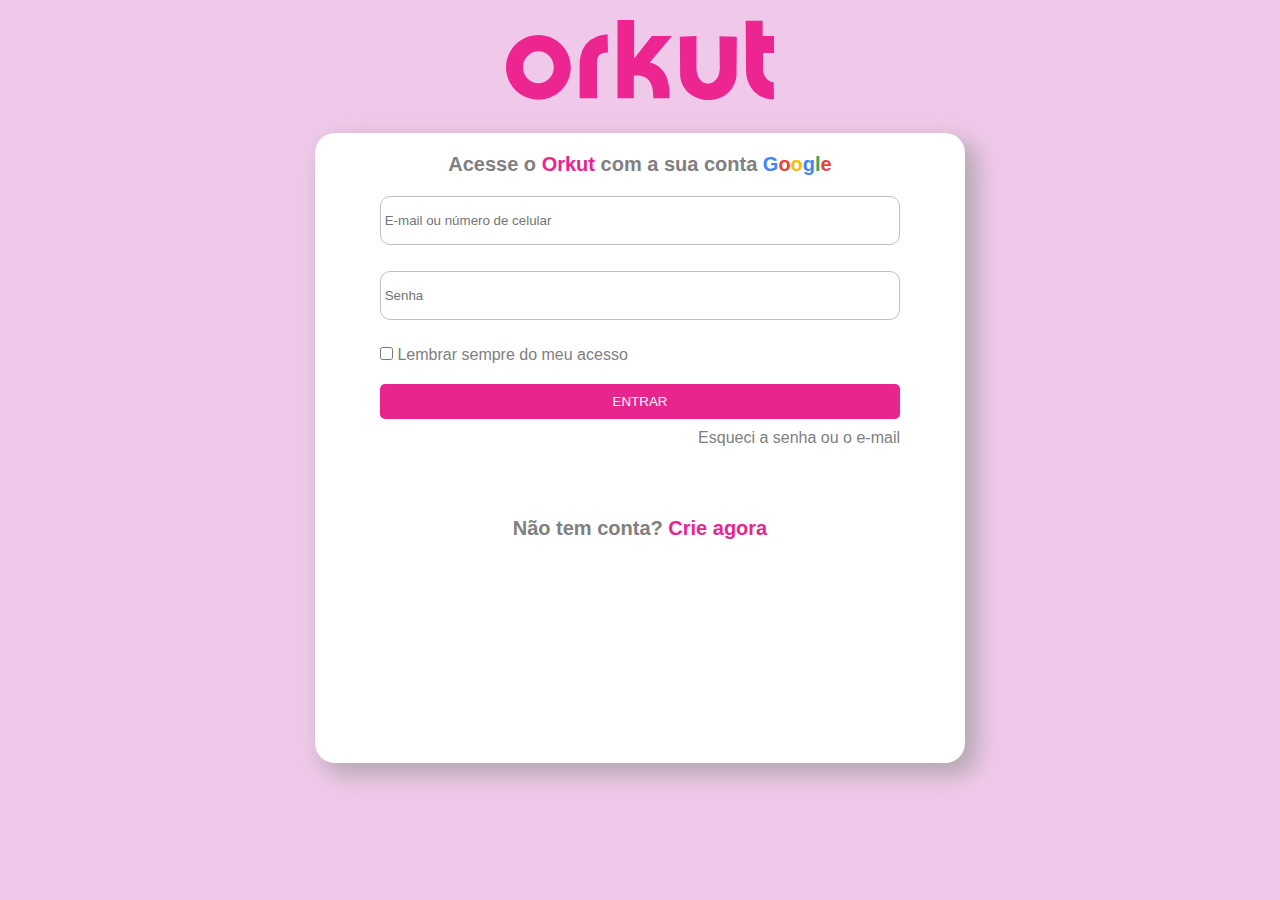
<file: index.html>
<!DOCTYPE html>
<html lang="PT-br">
<head>
    <meta charset="UTF-8">
    <meta http-equiv="X-UA-Compatible" content="IE=edge">
    <meta name="viewport" content="width=device-width, initial-scale=1.0">
    <link rel="stylesheet" href="styles/reset.css">
    <link rel="stylesheet" href="styles/login/login.css">
    <link rel="stylesheet" href="styles/login/login-responsive.css">
    <link rel="stylesheet" href="styles/global.css">
    <title>ORKUT</title>
</head>
<body>

    <div class="logo">
        <img src="imgs/Logo_ORKUT.svg" alt="">
    </div>

    <div class="container">
        <div class="fields">

            <div class="fields__title">
                <p id="field__title">Acesse o <span class="orkut-font-color">Orkut</span> com a sua conta 
                    <span style="color: #4285f4">G</span><span style="color: #ea4335">o</span><span style="color: #fbbc05">o</span><span style="color: #4285f4">g</span><span style="color: #34a853">l</span><span style="color: #ea4335">e</span>
                </p>
            </div>

            <div class="fields__textboxs">
                <input type="email" placeholder=" E-mail ou número de celular" name="" id="field__email">
                <input type="password" placeholder=" Senha" name="" id="field__pass">
            </div>

            <div class="fields__remember">
                <input type="checkbox" name="" id="field__remember">
                <label for="field__remember">Lembrar sempre do meu acesso</label>
            </div>

            <div class="fields__buttons">
                <button id="btn__login" class="btn__orkut">ENTRAR</button>
            </div>

            <div class="fields__recovery">
                <a href="#">Esqueci a senha ou o e-mail</a>
            </div>

            <div class="fields__create">
                <a href="#">Não tem conta? <span class="orkut-font-color">Crie agora</span></a>
            </div>

        </div>
    </div>
    
</body>
</html>
</file>
<file: styles/login/login.css>
.container {
    width: 80%;
    max-width: 650px;
    height: 70vh;
    background-color: #ffffff;
    border-radius: 20px;

    margin: auto;
    margin-top: 5%;
    /* para montar as intruções do box sahdow abaixo, usei o site https://cssgenerator.org/box-shadow-css-generator.html */
    box-shadow: 10px 10px 22px 3px rgba(158,156,156,0.7);
    -webkit-box-shadow: 10px 10px 22px 3px rgba(158,156,156,0.7);
    -moz-box-shadow: 10px 10px 22px 3px rgba(158,156,156,0.7);
}

.fields {
    margin: 5% 10%;
}

.fields__title {
    display: flex;
    justify-content: center;
}

#field__title {
    font-size: 15px;
    font-weight: bold;
    color: grey;
    margin-top: 20px;
    margin-bottom: 5%;
}

.fields__textboxs {
    height: 100px;

    display: flex;
    flex-direction: column;
    justify-content: space-around;
}

.fields__textboxs > input {
    height: 40px;
    border: 1px solid silver;
    border-radius: 10px;
    margin-bottom: 5%;
}

.fields__remember {
    margin-bottom: 20px;
    color: grey;
}

#btn__login {
    width: 100%;
    border: none;
    color: #ffffff;
    padding: 10px;
    border-radius: 5px;
    margin-bottom: 10px;
}

.fields__recovery > a , .fields__create > a {
    text-decoration: none;
    color: grey;
}

.fields__recovery {
    display: flex;
    justify-content: flex-end;
    margin-bottom: 20%;
}

.fields__create {
    display: flex;
    justify-content: center;
    font-size: 20px;
    font-weight: bold;
    align-items: flex-end;
    margin-top: 70px;
}

.logo {
    display: flex;
    justify-content: center;
    margin-top: 20px

}

.logo > img {
    height: 80px;
}
</file>
<file: styles/login/login-responsive.css>
@media screen and (min-width:650px) {
    .container {
        margin-top: 10px;
    }

    #field__title {
        font-size: 20px;
        margin-bottom: 20px;
    }

    .fields__textboxs {
        height: 150px;
    }

    .fields__textboxs > input {
        height: 60px;
    }

    .fields__recovery {
        margin-bottom: 20px;
    }
}
</file>
<file: styles/global.css>
:root {
    background-color: #f0c9ea;
    font-family: 'Segoe UI', Arial, Helvetica, sans-serif;
}

.orkut-font-color {
    color: #e8258e;
}

.orkut-font-default {
    color: grey;
}

.orkut-link {
    text-decoration: none;
    font-weight: 500;
}

.btn__orkut {
    background-color: #e8258e;
    cursor: pointer;
}
</file>
